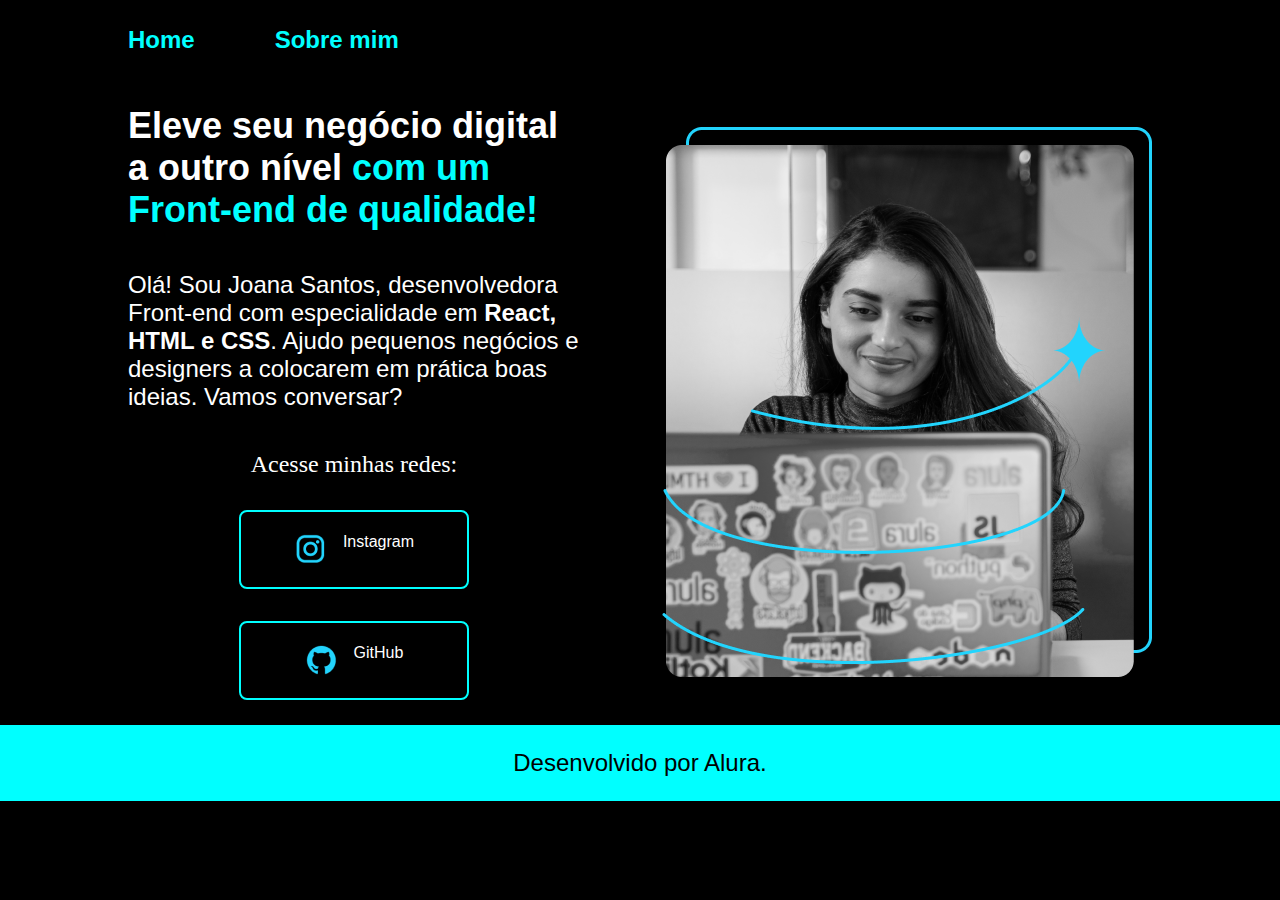
<file: index.html>
<!DOCTYPE html>
<html lang="pt-br">
<head>
    <meta charset="UTF-8">
    <meta name="viewport" content="width=device-width, initial-scale=1.0">
    <title>Portfolio</title>
    <link rel="stylesheet" href="./style/style.css">
</head>
<body>
    <header class="cabecalho">
        <nav class="cabecalho__menu">
            <a class="cabecalho__menu__link" href="index.html">Home</a>
            <a class="cabecalho__menu__link" href="about.html">Sobre mim</a>
        </nav>
    </header>
    <main class="apresentacao">
        <section class="apresentacao__conteudo">
            <h1 class="apresentacao__conteudo__titulo">Eleve seu negócio digital a outro nível <strong class="titulo-destaque">com um Front-end de qualidade!</strong></h1>
            <p class="apresentacao__conteudo__paragrafo">Olá! Sou Joana Santos, desenvolvedora Front-end com especialidade em <strong>React, HTML e CSS</strong>. Ajudo pequenos negócios e designers a colocarem em prática boas ideias. Vamos conversar?</p>
            <div class="apresentacao__links">
                <h2 class="apresentacao__links__subtitulo">Acesse minhas redes:</h2>
                <a class="apresentacao__links__link" href="https://www.instagram.com/rebeca.senhorinho">
                    <img src="./assets/instagram.png">
                    Instagram
                </a>
                <a class="apresentacao__links__link" href="https://github.com/RebecaSenhorinho">
                    <img src="./assets/github.png">
                    GitHub
                </a>
            </div>
        </section>
        <img class="apresentacao__imagem" src="./assets/Imagem.png" alt="Foto de Joana Programando">
    </main>
    <footer class="rodape">
        <p>Desenvolvido por Alura.</p>
    </footer>
</body>
</html>
</file>
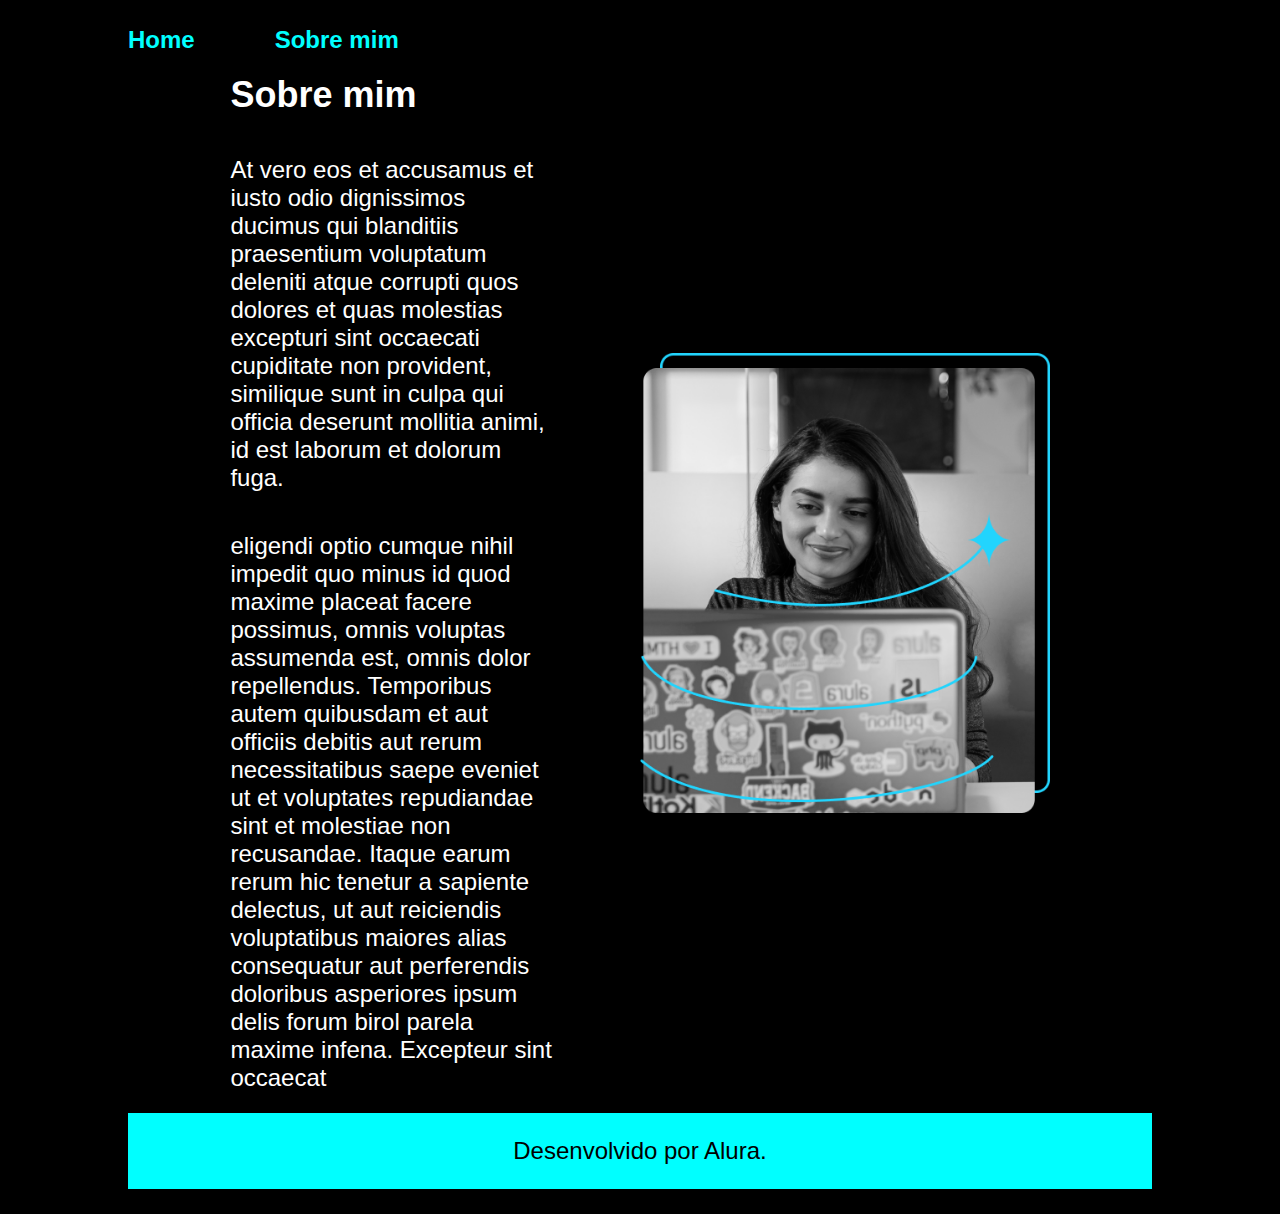
<file: about.html>
<!DOCTYPE html>
<html lang="pt-br">
<head>
    <meta charset="UTF-8">
    <meta name="viewport" content="width=device-width, initial-scale=1.0">
    <title>Sobre mim</title>
    <link rel="stylesheet" href="./style/style.css">
</head>
<body>
    <header class="cabecalho">
        <nav class="cabecalho__menu">
            <a class="cabecalho__menu__link" href="index.html">Home</a>
            <a class="cabecalho__menu__link" href="about.html">Sobre mim</a>
        </nav>
    </head>
    <main class="apresentacao">
        <section class="apresentacao__conteudo">
            <h1 class="apresentacao__conteudo__titulo">Sobre mim</h1>
        <p class="apresentacao__conteudo__paragrafo">At vero eos et accusamus et iusto odio dignissimos ducimus qui blanditiis praesentium voluptatum deleniti atque corrupti quos dolores et quas molestias excepturi sint occaecati cupiditate non provident, similique sunt in culpa qui officia deserunt mollitia animi, id est laborum et dolorum fuga.  </p>
        <p class="apresentacao__conteudo__paragrafo"> eligendi optio cumque nihil impedit quo minus id quod maxime placeat facere possimus, omnis voluptas assumenda est, omnis dolor repellendus. Temporibus autem quibusdam et aut officiis debitis aut rerum necessitatibus saepe eveniet ut et voluptates repudiandae sint et molestiae non recusandae. Itaque earum rerum hic tenetur a sapiente delectus, ut aut reiciendis voluptatibus maiores alias consequatur aut perferendis doloribus asperiores ipsum delis forum birol parela maxime infena. Excepteur sint occaecat </p>
        </section>
        <img class="apresentacao__imagem" src="./assets/Imagem.png" alt="Foto de Joana Programando">
    </main>
    <footer class="rodape">
        <p>Desenvolvido por Alura.</p>
    </footer>
</body>
</html>
</file>
<file: style/style.css>
@import url('https://fonts.googleapis.com/css2?family=Krona+One&family=Montserrat&family=Open+Sans:wght@600&display=swap')

:root {
    --main-bg-color: brwn;
  } 

:root {
    --cor-primaria: black;
    --cor-secudaria: white; 
    --cor-terciaria: aqua;
    --cor-hover: #272727;

    --fonte-primaria: "Krona One", sans-serif;
    --fonte-secudaria: 'Montserrat', sans-serif;
    --fonte-terciaria: "Open Sans", sans-serif;
}

* {
    margin: 0;
    padding: 0;
}

body {
    /* height: 100vh; não a nessecidade mais pois colocamos o footer e já possui muitos elementos. */
    box-sizing: border-box;
    background-color: var(--cor-primaria);
    color: var(--cor-secudaria);
}

.titulo-destaque{
    color: var(--cor-terciaria);
}

.cabecalho{
    padding: 2% 10%;
}

.cabecalho__menu {
    display: flex;
    gap: 80px;
}

.cabecalho__menu__link{
    font-family: var(--fonte-secudaria);
    font-size: 1.5rem;
    font-weight: 600;
    color: var(--cor-terciaria);
    text-decoration: none;
}
.apresentacao{
    padding: 2% 10%;
    display: flex;
    align-items: center;
    justify-content: space-between;
    gap: 82px;
}

.apresentacao__conteudo{
    width: 50%;
    display: flex;
    flex-direction: column;
    gap: 40px;
}

.apresentacao__conteudo__titulo{
    font-size: 2.25rem;
    font-family: var(--fonte-primaria);
}

.apresentacao__conteudo__paragrafo{
    font-size: 1.5rem;
    font-family: var(--fonte-secudaria);
}
.apresentacao__links__subtitulo{
    font-family: var;
    font-weight: 400;
    font-size: 1.5rem;
}
.apresentacao__links{
    display: flex;
    flex-direction: column;
    justify-content: space-between;
    align-items: center;
    gap: 32px;
}

.apresentacao__links__link{
    border: 2px solid var(--cor-terciaria);
    display: flex;
    justify-content: center;
    gap: 16px;
    width: 50%;
    text-align: center;
    border-radius: 8px;
    font-size: 1..5rem;
    padding: 21.5px 0;
    text-decoration: none;
    color: var(--cor-secudaria);
    font-family: var(--fonte-terciaria);
}
.apresentacao__links__link:hover {
    background-color: var(--cor-hover);
}
.apresentacao__imagem{
    width: 50%;
}
.rodape {
    padding: 24px;
    color: var(--cor-primaria);
    background-color: var(--cor-terciaria);
    text-align: center;
    font-family: var(--fonte-primaria);
    font-size: 1.5rem;
    font-weight: 400;
}

@media(max-width: 1200px){
    .cabecalho{
        padding: 12%;
    }

    .cabecalho__menu{
        justify-content: center;
    }

    .apresentacao{
        flex-direction: column-reverse;
        padding: 5%;
    }

    .apresentacao__conteudo{
        width: auto;
    }
}
</file>
